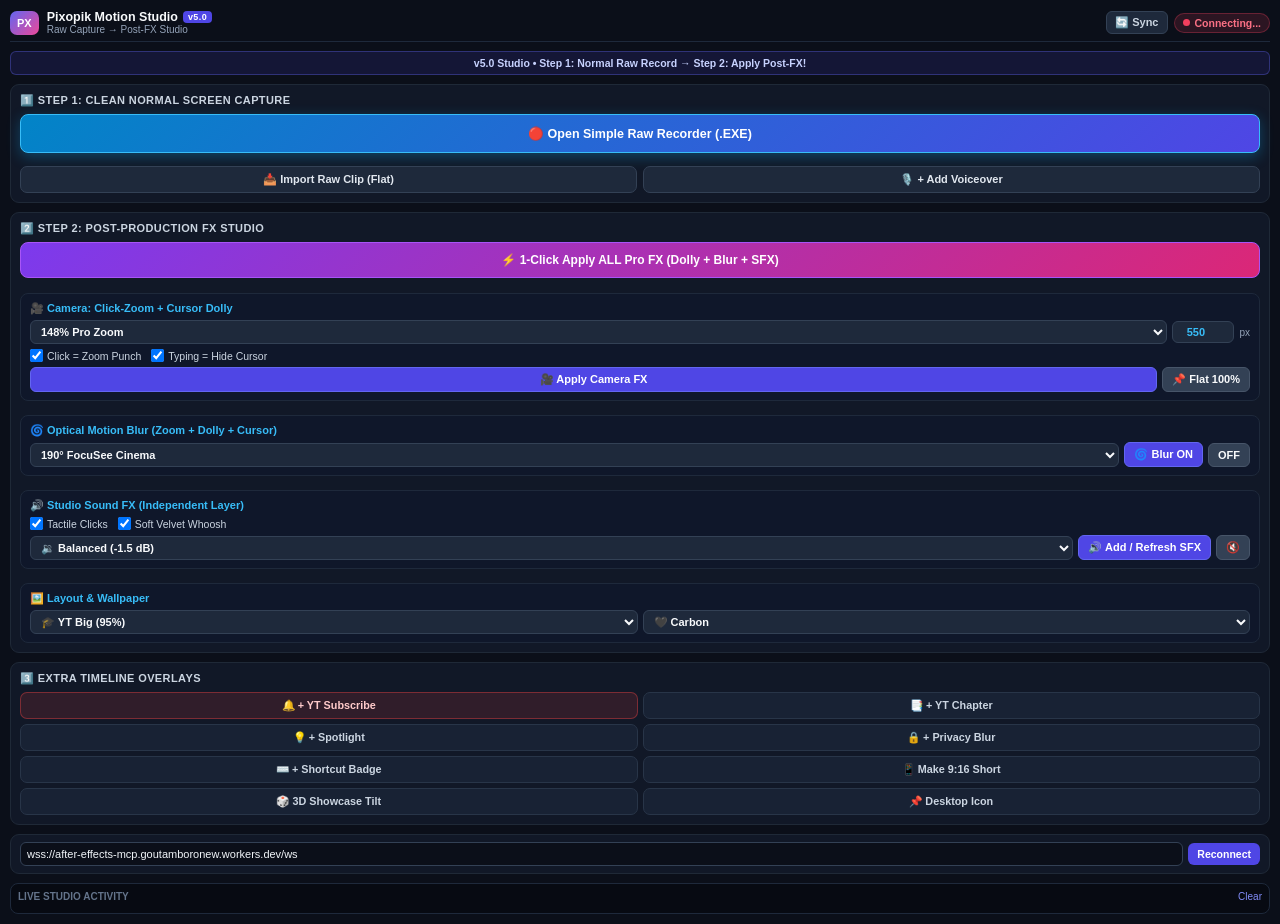
<file: cep-plugin/index.html>
<!DOCTYPE html>
<html lang="en">
<head>
  <meta charset="UTF-8" />
  <title>Pixopik Motion Studio Pro v5.0</title>
  <link rel="stylesheet" href="./css/style.css" />
  <style>
    .header-right { display: flex; align-items: center; gap: 6px; }
    .btn-sync {
      background: #1e293b; color: #cbd5e1; border: 1px solid #334155;
      border-radius: 6px; padding: 4px 8px; font-size: 11px; font-weight: 700;
      cursor: pointer; transition: all 0.15s ease;
    }
    .btn-sync:hover { background: #4f46e5; color: #ffffff; border-color: #6366f1; }
    .btn-studio-hero {
      width: 100%; padding: 11px 12px; font-size: 12.5px; font-weight: 800;
      border-radius: 8px; border: 1px solid #38bdf8; cursor: pointer;
      background: linear-gradient(135deg, #0284c7 0%, #4f46e5 100%);
      color: #ffffff; box-shadow: 0 4px 14px rgba(14, 165, 233, 0.32);
      margin-bottom: 6px; transition: all 0.15s ease;
    }
    .btn-studio-hero:hover { filter: brightness(1.1); }
    .btn-master-all {
      width: 100%; padding: 10px 12px; font-size: 12px; font-weight: 800;
      border-radius: 8px; border: 1px solid #a855f7; cursor: pointer;
      background: linear-gradient(135deg, #7c3aed 0%, #db2777 100%);
      color: #ffffff; margin-bottom: 8px;
    }
    .btn-master-all:hover { filter: brightness(1.12); }
    .mod-box {
      background: #0f172a; border: 1px solid #1e293b; border-radius: 8px;
      padding: 8px 9px; margin-bottom: 7px;
    }
    .mod-head {
      font-size: 11px; font-weight: 800; color: #38bdf8; margin-bottom: 5px;
      display: flex; justify-content: space-between; align-items: center;
    }
    .mod-row { display: flex; gap: 5px; align-items: center; margin-top: 5px; }
    .mod-row select, .mod-row input[type="number"] {
      background: #1e293b; color: #f8fafc; border: 1px solid #334155;
      border-radius: 6px; padding: 4px 6px; font-size: 11px; font-weight: 700;
    }
    .mod-row select { flex: 1; }
    .mod-row input[type="number"] { width: 62px; text-align: center; color: #38bdf8; }
    .mod-checks { display: flex; gap: 10px; flex-wrap: wrap; font-size: 10.5px; color: #cbd5e1; margin-top: 5px; }
    .mod-checks label { display: flex; align-items: center; gap: 4px; cursor: pointer; }
    .btn-act {
      background: #334155; color: #f8fafc; border: 1px solid #475569;
      border-radius: 6px; padding: 5px 9px; font-size: 11px; font-weight: 700; cursor: pointer;
    }
    .btn-act.pri { background: #4f46e5; border-color: #6366f1; color: #fff; }
    .btn-act:hover { filter: brightness(1.12); }
  </style>
</head>
<body>
  <div class="app">
    <header class="header">
      <div class="brand">
        <span class="badge-logo">PX</span>
        <div>
          <div class="title">Pixopik Motion Studio <span class="pro-pill" id="verPill">v5.0</span></div>
          <div class="subtitle" id="verSubtitle">Raw Capture &rarr; Post-FX Studio</div>
        </div>
      </div>
      <div class="header-right">
        <button id="btnOtaSync" class="btn-sync" title="Pull latest update from Cloud">🔄 Sync</button>
        <div id="statusBadge" class="status disconnected">
          <span class="dot"></span>
          <span id="statusText">Connecting...</span>
        </div>
      </div>
    </header>

    <div id="quickBanner" class="quick-banner">v5.0 Studio • Step 1: Normal Raw Record &rarr; Step 2: Apply Post-FX!</div>

    <!-- STEP 1: SIMPLE NORMAL RAW RECORDER -->
    <section class="card">
      <div class="card-title">1️⃣ Step 1: Clean Normal Screen Capture</div>
      <button id="btnOpenRecorderStudio" class="btn-studio-hero">🔴 Open Simple Raw Recorder (.EXE)</button>
      <div class="btn-row sub-actions">
        <button id="btnImportRawFlat" class="btn btn-secondary" title="Import latest MP4 flat with 0% zoom">📥 Import Raw Clip (Flat)</button>
        <button id="btnImportTts" class="btn btn-secondary">🎙️ + Add Voiceover</button>
      </div>
      <div id="ffmpegBar" class="ffmpeg-bar hidden">
        <span>FFmpeg needed for 60fps capture</span>
        <button id="btnInstallFfmpeg" class="btn-mini">⚡ Auto-Install</button>
      </div>
    </section>

    <!-- STEP 2: MODULAR POST-PRODUCTION FX STUDIO -->
    <section class="card">
      <div class="card-title">2️⃣ Step 2: Post-Production FX Studio</div>

      <button id="btnApplyAllPostFx" class="btn-master-all">⚡ 1-Click Apply ALL Pro FX (Dolly + Blur + SFX)</button>

      <!-- MODULE A: CAMERA ZOOM & DOLLY -->
      <div class="mod-box">
        <div class="mod-head"><span>🎥 Camera: Click-Zoom + Cursor Dolly</span></div>
        <div class="mod-row">
          <select id="postZoomSelect">
            <option value="135">135% Gentle</option>
            <option value="148" selected>148% Pro Zoom</option>
            <option value="168">168% Close-Up</option>
          </select>
          <input id="dollyDistCustom" type="number" min="100" max="1800" step="50" value="550" title="Min Cursor Move Distance (px)" />
          <span style="font-size:10px;color:#94a3b8;">px</span>
        </div>
        <div class="mod-checks">
          <label><input type="checkbox" id="chkClickZoomPunch" checked /> Click = Zoom Punch</label>
          <label><input type="checkbox" id="chkTypingHide" checked /> Typing = Hide Cursor</label>
        </div>
        <div class="mod-row">
          <button id="btnApplyCameraOnly" class="btn-act pri" style="flex:1;">🎥 Apply Camera FX</button>
          <button id="btnResetCameraFlat" class="btn-act" title="Remove all camera zoom/dolly">📌 Flat 100%</button>
        </div>
      </div>

      <!-- MODULE B: 3-WAY OPTICAL MOTION BLUR -->
      <div class="mod-box">
        <div class="mod-head"><span>🌀 Optical Motion Blur (Zoom + Dolly + Cursor)</span></div>
        <div class="mod-row">
          <select id="postShutterSelect">
            <option value="140">140&deg; Subtle Blur</option>
            <option value="190" selected>190&deg; FocuSee Cinema</option>
            <option value="260">260&deg; Heavy Blur</option>
          </select>
          <button id="btnBlurOn" class="btn-act pri">🌀 Blur ON</button>
          <button id="btnBlurOff" class="btn-act">OFF</button>
        </div>
      </div>

      <!-- MODULE C: STUDIO CLICK + WHOOSH SFX -->
      <div class="mod-box">
        <div class="mod-head"><span>🔊 Studio Sound FX (Independent Layer)</span></div>
        <div class="mod-checks">
          <label><input type="checkbox" id="chkSfxClicks" checked /> Tactile Clicks</label>
          <label><input type="checkbox" id="chkSfxWhoosh" checked /> Soft Velvet Whoosh</label>
        </div>
        <div class="mod-row">
          <select id="postSfxVol">
            <option value="0">🔊 Loud (0 dB)</option>
            <option value="-1.5" selected>🔉 Balanced (-1.5 dB)</option>
            <option value="-5">🔈 Subtle (-5 dB)</option>
          </select>
          <button id="btnApplySfxOnly" class="btn-act pri">🔊 Add / Refresh SFX</button>
          <button id="btnRemoveSfx" class="btn-act">🔇</button>
        </div>
      </div>

      <!-- MODULE D: STUDIO LOOK / WALLPAPER -->
      <div class="mod-box" style="margin-bottom:0;">
        <div class="mod-head"><span>🖼️ Layout &amp; Wallpaper</span></div>
        <div class="mod-row">
          <select id="uiLayoutPreset">
            <option value="youtube_tutorial" selected>🎓 YT Big (95%)</option>
            <option value="saas_promo">🚀 SaaS Glass (84%)</option>
          </select>
          <select id="uiWallPreset">
            <option value="dark_carbon" selected>🖤 Carbon</option>
            <option value="cosmic_indigo">🌌 Indigo</option>
            <option value="ocean_breeze">🌊 Ocean</option>
            <option value="sunset_saas">🔥 Sunset</option>
          </select>
        </div>
      </div>
    </section>

    <!-- STEP 3: EXTRA OVERLAYS -->
    <section class="card">
      <div class="card-title">3️⃣ Extra Timeline Overlays</div>
      <div class="grid-btns">
        <button id="btnSubscribe" class="btn btn-chip accent-chip">🔔 + YT Subscribe</button>
        <button id="btnChapter" class="btn btn-chip">📑 + YT Chapter</button>
        <button id="btnSpotlight" class="btn btn-chip">💡 + Spotlight</button>
        <button id="btnBlur" class="btn btn-chip">🔒 + Privacy Blur</button>
        <button id="btnCallout" class="btn btn-chip">⌨️ + Shortcut Badge</button>
        <button id="btnShorts" class="btn btn-chip">📱 Make 9:16 Short</button>
        <button id="btn3dTilt" class="btn btn-chip">🎲 3D Showcase Tilt</button>
        <button id="btnPinDesktopShortcut" class="btn btn-chip">📌 Desktop Icon</button>
      </div>
    </section>

    <section class="card compact">
      <div class="ws-row">
        <input id="wsUrl" type="text" value="wss://after-effects-mcp.goutamboronew.workers.dev/ws" />
        <button id="btnReconnect" class="btn-mini">Reconnect</button>
      </div>
    </section>

    <section class="log-box">
      <div class="log-header">
        <span>Live Studio Activity</span>
        <button id="btnClearLog" class="link-btn">Clear</button>
      </div>
      <div id="logList" class="log-list"></div>
    </section>
  </div>

  <!-- HIDDEN INTERNAL BRIDGE ELEMENTS FOR panel.js -->
  <div id="internalStudioState" style="display:none !important;" aria-hidden="true">
    <input id="chromeUrlInput" type="text" value="https://pixopik.com" />
    <button id="btnLaunchChrome" type="button"></button>
    <button id="btnGhostBar" type="button"></button>
    <button id="btnRigLatest" type="button"></button>
    <button id="btnSmoothTravel" type="button"></button>
    <button id="btnStop" type="button"></button>
    <div id="recTimer"></div>
    <select id="ghostDimSelect"><option value="0" selected>0</option></select>
    <select id="modeSelect"><option value="youtube_tutorial" selected>youtube_tutorial</option><option value="saas_promo">saas_promo</option></select>
    <select id="cameraModeSelect"><option value="smooth_travel" selected>smooth_travel</option><option value="click_bounce">click_bounce</option></select>
    <select id="aspectSelect"><option value="youtube_16_9" selected>youtube_16_9</option><option value="shorts_9_16">shorts_9_16</option><option value="square_1_1">square_1_1</option></select>
    <select id="wallpaperSelect"><option value="dark_carbon" selected>dark_carbon</option><option value="cosmic_indigo">cosmic_indigo</option><option value="ocean_breeze">ocean_breeze</option><option value="sunset_saas">sunset_saas</option><option value="clean_daylight">clean_daylight</option></select>
    <select id="frameStyleSelect"><option value="minimal_rounded" selected>minimal_rounded</option><option value="macos_glass">macos_glass</option><option value="sharp_clean">sharp_clean</option></select>
    <select id="countdownSelect"><option value="3" selected>3</option></select>
    <input type="checkbox" id="chkAutoRigOnStop" checked />
    <input type="checkbox" id="chkClickSfx" />
    <input type="checkbox" id="chkAutoGhost" />
    <input type="checkbox" id="chkAutoZoom" />
    <input type="checkbox" id="chkVectorCursor" checked />
    <input type="checkbox" id="chkRipples" checked />
    <button id="btnRecord" type="button"></button>
  </div>

  <script src="./js/auto-pref.js"></script>
  <script src="./js/panel.js"></script>
  <script src="./js/studio-v2-patch.js"></script>
</body>
</html>
</file>
<file: cep-plugin/css/style.css>
* { box-sizing: border-box; margin: 0; padding: 0; font-family: "Segoe UI", Inter, sans-serif; }
body { background: #0b0f19; color: #f1f5f9; font-size: 12px; padding: 10px; user-select: none; }
.app { display: flex; flex-direction: column; gap: 9px; }

.header { display: flex; align-items: center; justify-content: space-between; padding-bottom: 6px; border-bottom: 1px solid #1e293b; }
.brand { display: flex; align-items: center; gap: 8px; }
.badge-logo { background: linear-gradient(135deg, #6366f1, #ec4899); color: #fff; font-weight: 800; font-size: 11px; padding: 6px 7px; border-radius: 7px; }
.title { font-weight: 700; font-size: 12.5px; color: #f8fafc; display: flex; align-items: center; gap: 5px; }
.pro-pill { background: #4f46e5; color: #fff; font-size: 9px; padding: 1px 5px; border-radius: 4px; letter-spacing: 0.4px; }
.subtitle { font-size: 10px; color: #94a3b8; }

.quick-banner { background: rgba(79, 70, 229, 0.14); border: 1px solid rgba(99, 102, 241, 0.35); color: #c7d2fe; font-size: 10.5px; padding: 5px 8px; border-radius: 6px; text-align: center; font-weight: 600; }

.status { display: flex; align-items: center; gap: 5px; font-size: 10.5px; padding: 3px 8px; border-radius: 999px; font-weight: 600; }
.status .dot { width: 7px; height: 7px; border-radius: 50%; }
.status.connected { background: rgba(16, 185, 129, 0.15); color: #34d399; border: 1px solid rgba(16, 185, 129, 0.35); }
.status.connected .dot { background: #10b981; box-shadow: 0 0 6px #10b981; }
.status.disconnected { background: rgba(244, 63, 94, 0.14); color: #fb7185; border: 1px solid rgba(244, 63, 94, 0.3); }
.status.disconnected .dot { background: #f43f5e; }

.card { background: #111827; border: 1px solid #1f2937; border-radius: 9px; padding: 9px; display: flex; flex-direction: column; gap: 7px; }
.card.compact { padding: 7px 9px; }
.card-title { font-weight: 700; font-size: 11px; color: #cbd5e1; text-transform: uppercase; letter-spacing: 0.4px; }

.field-grid { display: grid; grid-template-columns: 1fr 1fr; gap: 6px; }
.field-col { display: flex; flex-direction: column; gap: 3px; }
.field-col label { font-size: 10px; color: #94a3b8; font-weight: 600; }
select, input[type="text"] { background: #0b0f19; color: #f1f5f9; border: 1px solid #334155; border-radius: 6px; padding: 5px 6px; font-size: 11px; width: 100%; }

.toggles { display: grid; grid-template-columns: 1fr 1fr; gap: 4px 8px; font-size: 11px; color: #cbd5e1; padding: 2px 0; }
.toggles label { display: flex; align-items: center; gap: 5px; cursor: pointer; }

.btn-row { display: flex; gap: 6px; }
.btn { border: none; border-radius: 7px; padding: 8px 10px; font-weight: 700; font-size: 11.5px; cursor: pointer; transition: 0.15s; flex: 1; text-align: center; }
.btn-record { background: linear-gradient(135deg, #ef4444, #dc2626); color: #fff; box-shadow: 0 3px 12px rgba(239, 68, 68, 0.35); }
.btn-record:hover { filter: brightness(1.08); }
.btn-stop { background: linear-gradient(135deg, #f59e0b, #d97706); color: #111827; }
.btn-secondary { background: #1e293b; color: #e2e8f0; border: 1px solid #334155; font-size: 11px; padding: 6px 8px; font-weight: 600; }
.btn-secondary:hover, .btn-chip:hover { background: #334155; }

.grid-btns { display: grid; grid-template-columns: 1fr 1fr; gap: 5px; }
.btn-chip { background: #182234; color: #cbd5e1; border: 1px solid #283548; padding: 6px 7px; font-size: 10.8px; font-weight: 600; }
.accent-chip { background: rgba(239, 68, 68, 0.14); border-color: rgba(239, 68, 68, 0.4); color: #fecaca; }
.accent-chip:hover { background: rgba(239, 68, 68, 0.26); }

.ws-row { display: flex; gap: 5px; align-items: center; }
.btn-mini { background: #4f46e5; color: #fff; border: none; border-radius: 6px; padding: 5px 9px; font-size: 10.5px; font-weight: 600; cursor: pointer; white-space: nowrap; }

.timer { text-align: center; color: #fca5a5; font-weight: 700; font-size: 11px; padding: 4px; background: rgba(239, 68, 68, 0.12); border-radius: 6px; }
.ffmpeg-bar { display: flex; align-items: center; justify-content: space-between; background: rgba(245, 158, 11, 0.14); border: 1px solid rgba(245, 158, 11, 0.4); color: #fde68a; padding: 5px 8px; border-radius: 6px; font-size: 10.5px; }
.hidden { display: none !important; }

.log-box { background: #070a12; border: 1px solid #1e293b; border-radius: 8px; padding: 7px; display: flex; flex-direction: column; gap: 4px; }
.log-header { display: flex; justify-content: space-between; font-size: 10px; color: #64748b; text-transform: uppercase; font-weight: 700; }
.link-btn { background: none; border: none; color: #818cf8; font-size: 10px; cursor: pointer; }
.log-list { max-height: 92px; overflow-y: auto; display: flex; flex-direction: column; gap: 3px; font-family: Consolas, monospace; font-size: 10px; }
.log-item.info { color: #94a3b8; }
.log-item.ok { color: #34d399; }
.log-item.err { color: #fb7185; }
</file>
